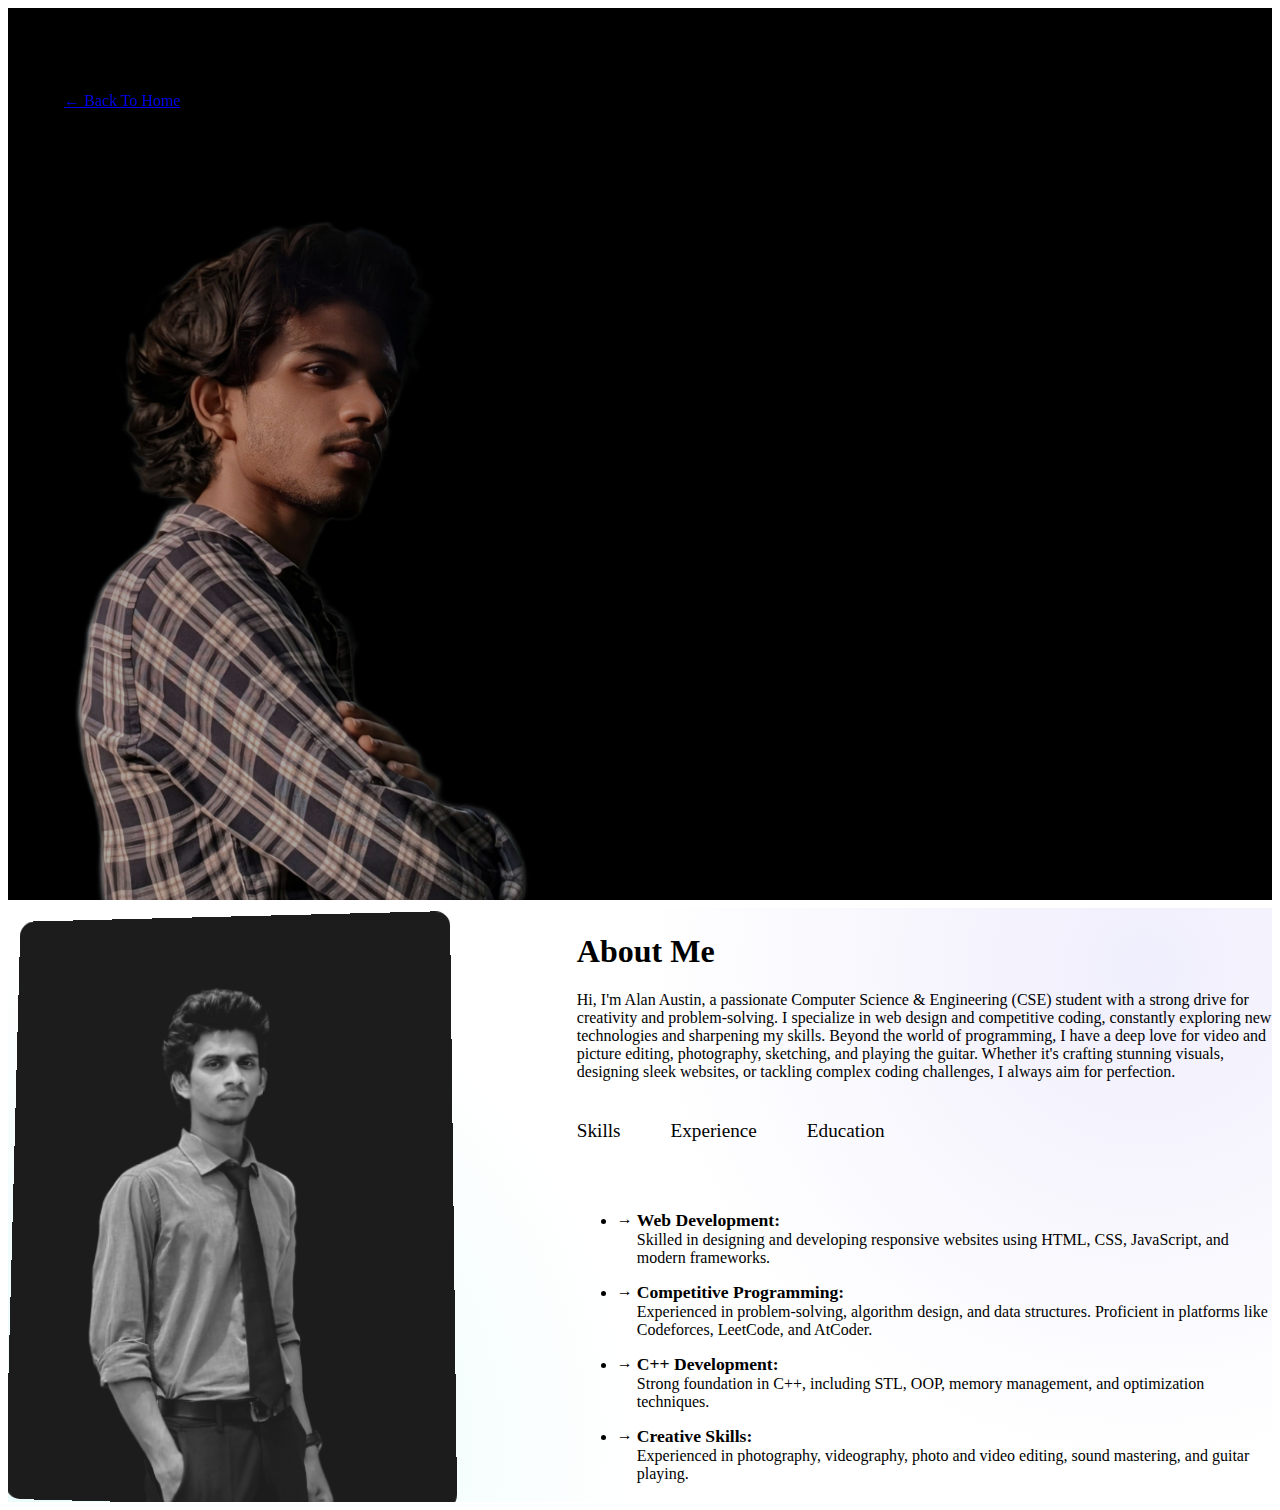
<file: about.html>
<!DOCTYPE html>
<html lang="en">
<head>
    <meta charset="UTF-8">
    <title>About Alan Austin</title>
    <meta name="viewport" content="width=device-width, initial-scale=1.0">
     <link rel="stylesheet" href="styles.css">
    
</head>
<body>
    <header id="header">
    <nav id="navbar">
        <div class="nav-container">
            <h1 class="logo">Alan Austin</h1>
            <a href="index.html" class="back-home">← Back To Home</a>
        </div>
    </nav>
</header>
<div id="about">
    <div class="container">
        <div class="row">
            <div class="about-col-1">
                <img src="1747648708937.png" alt="Alan Austin">
            </div>
            <div class="about-col-2">
                <h1 class="subtitle">About Me</h1>
                <p>
                    Hi, I'm Alan Austin, a passionate Computer Science & Engineering (CSE) student with a strong drive for creativity and problem-solving. I specialize in web design and competitive coding, constantly exploring new technologies and sharpening my skills. Beyond the world of programming, I have a deep love for video and picture editing, photography, sketching, and playing the guitar. Whether it's crafting stunning visuals, designing sleek websites, or tackling complex coding challenges, I always aim for perfection.
                </p>

                <div class="tab-titles">
                    <p class="tab-links active-link" onclick="opentab('skills')">Skills</p>
                    <p class="tab-links" onclick="opentab('experiance')">Experience</p>
                    <p class="tab-links" onclick="opentab('education')">Education</p>
                </div>

                <div class="tab-contents active-tab" id="skills">
                    <ul>
                        <li><span>Web Development:</span><br>Skilled in designing and developing responsive websites using HTML, CSS, JavaScript, and modern frameworks.</li>
                        <li><span>Competitive Programming:</span><br>Experienced in problem-solving, algorithm design, and data structures. Proficient in platforms like Codeforces, LeetCode, and AtCoder.</li>
                        <li><span>C++ Development:</span><br>Strong foundation in C++, including STL, OOP, memory management, and optimization techniques.</li>
                        <li><span>Creative Skills:</span><br>Experienced in photography, videography, photo and video editing, sound mastering, and guitar playing.</li>
                    </ul>
                </div>

                <div class="tab-contents" id="experiance">
                    <ul>
                        <li><span>Experience 1:</span><br>None</li>
                        <li><span>Experience 2:</span><br>None</li>
                        <li><span>Experience 3:</span><br>None</li>
                    </ul>
                </div>

                <div class="tab-contents" id="education">
                    <ul>
                        <li><span>Bachelor in CSE:</span><br>University of Global Village</li>
                        <li><span>Masters:</span><br></li>
                        <li><span></span><br></li>
                    </ul>
                </div>
            </div>
        </div>
    </div>
</div>

<script>
    const tabLinks = document.querySelectorAll('.tab-links');
    const tabContents = document.querySelectorAll('.tab-contents');

    function opentab(tabName) {
        tabLinks.forEach(link => link.classList.remove('active-link'));
        tabContents.forEach(tab => tab.classList.remove('active-tab'));
        event.currentTarget.classList.add('active-link');
        document.getElementById(tabName).classList.add('active-tab');
    }
</script>

</body>
</html>
</file>
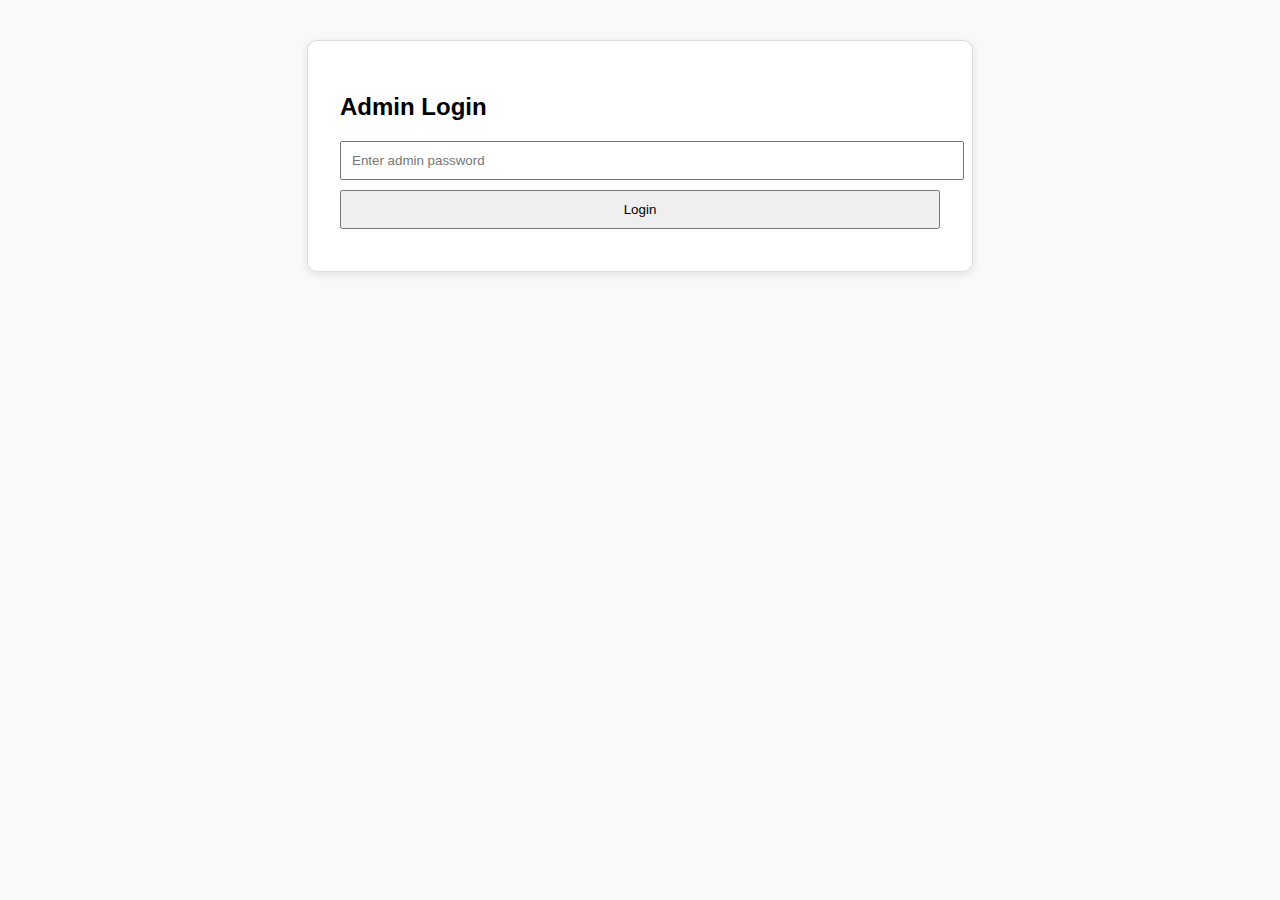
<file: admin.html>
<!DOCTYPE html>
<html lang="en">
<head>
    <meta charset="UTF-8">
    <meta name="viewport" content="width=device-width, initial-scale=1.0">
    <title>Admin - User Messages</title>
    <style>
        body {
            font-family: Arial, sans-serif;
            background-color: #f9f9f9;
            padding: 2rem;
        }
        #login-section, #message-section {
            max-width: 600px;
            margin: auto;
            padding: 2rem;
            border: 1px solid #ddd;
            border-radius: 10px;
            background: #fff;
            box-shadow: 0 2px 8px rgba(0,0,0,0.1);
        }
        input, button {
            display: block;
            width: 100%;
            margin: 10px 0;
            padding: 10px;
        }
        .message-card {
            border: 1px solid #ccc;
            padding: 1rem;
            border-radius: 8px;
            margin-bottom: 1rem;
            background: #f1f1f1;
        }
    </style>
</head>
<body>

    <!-- Login Section -->
    <div id="login-section">
        <h2>Admin Login</h2>
        <input type="password" id="admin-password" placeholder="Enter admin password">
        <button id="admin-login-btn">Login</button>
    </div>

    <!-- Messages Section -->
    <div id="message-section" style="display: none;">
        <h2>User Messages</h2>
        <div id="messages-container"></div>
        <button id="clear-btn">Clear All Messages</button>
    </div>

    <script src="admin.js"></script>
</body>
</html>
</file>
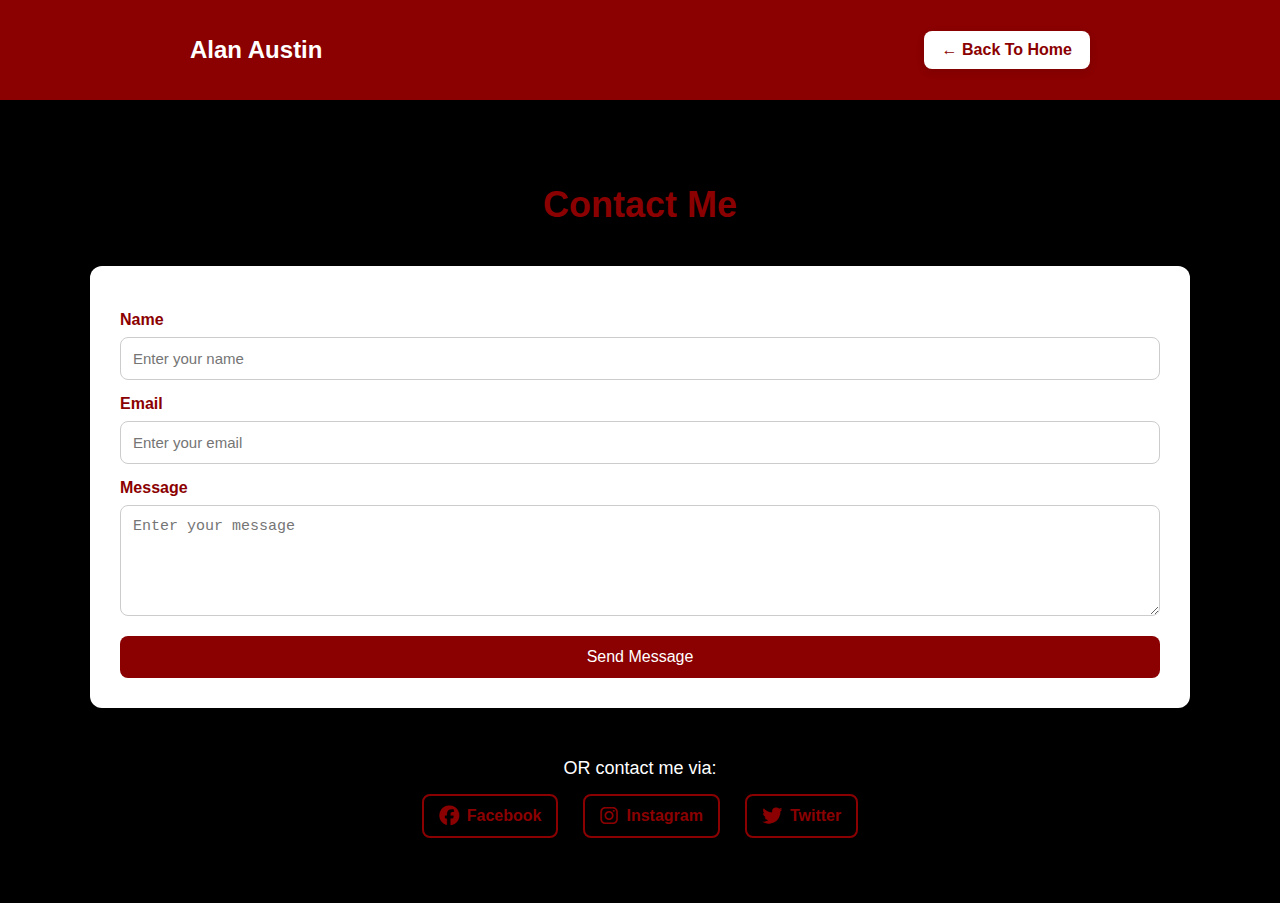
<file: contact.html>
<!DOCTYPE html>
<html lang="en">
<head>
    <meta charset="UTF-8">
    <title>Contact Me</title>
    <link rel="stylesheet" href="style.css">
    <link rel="stylesheet" href="https://cdnjs.cloudflare.com/ajax/libs/font-awesome/6.5.0/css/all.min.css">
   
</head>
<body>
     <header id="header">
    <nav id="navbar">
        <div class="nav-container">
            <h1 class="logo">Alan Austin</h1>
            <a href="index.html" class="back-home">← Back To Home</a>
        </div>
    </nav>
</header>



    <div class="container">
        <h1 class="subtitle">Contact Me</h1>
        <div class="contact-form">
            <form>
                <label for="name">Name</label>
                <input type="text" id="name" placeholder="Enter your name" required>

                <label for="email">Email</label>
                <input type="email" id="email" placeholder="Enter your email" required>

                <label for="message">Message</label>
                <textarea id="message" rows="5" placeholder="Enter your message" required></textarea>

                <button type="submit">Send Message</button>
            </form>
        </div>

        <div class="social-media">
            <p>OR contact me via:</p>
            <div class="social-icons">
                <a href="#" target="_blank">
                    <i class="fa-brands fa-facebook"></i> Facebook
                </a>
                <a href="#" target="_blank">
                    <i class="fa-brands fa-instagram"></i> Instagram
                </a>
                <a href="#" target="_blank">
                    <i class="fa-brands fa-twitter"></i> Twitter
                </a>
            </div>
        </div>
    </div>

</body>
</html>
</file>
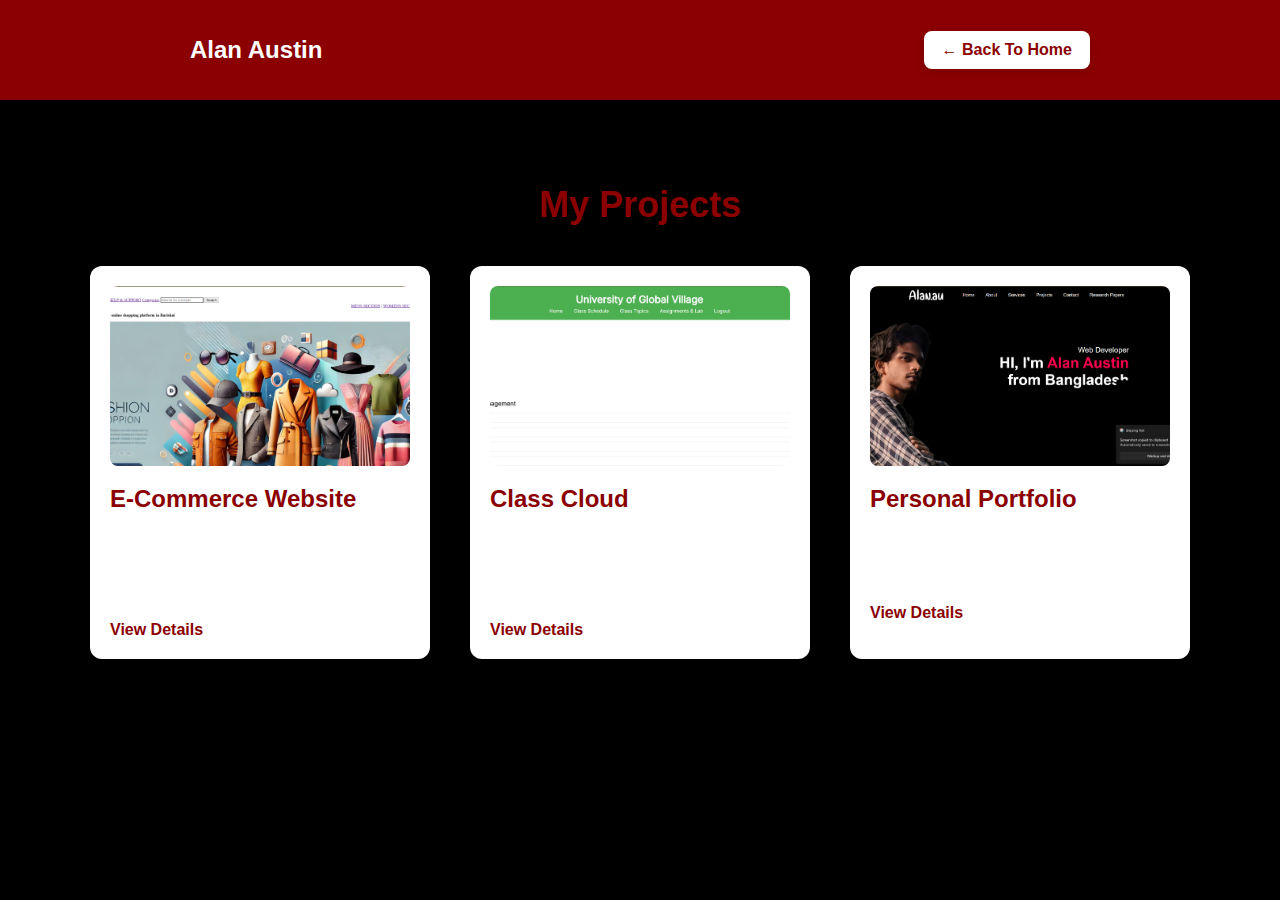
<file: projects.html>
<!DOCTYPE html>
<html lang="en">
<head>
    <meta charset="UTF-8">
    <title>My Projects</title>
    <link rel="stylesheet" href="style.css">

</head>
<body>
     <header id="header">
    <nav id="navbar">
        <div class="nav-container">
            <h1 class="logo">Alan Austin</h1>
            <a href="index.html" class="back-home">← Back To Home</a>
        </div>
    </nav>
</header>

    <div class="container">
        <h1 class="subtitle">My Projects</h1>
        <div class="projects-list">
            <div class="project">
                <img src="Screenshot 2025-02-07 201350.png" alt="E-Commerce Website">
                <h2>E-Commerce Website</h2>
                <p>A visually stunning online shopping platform featuring category pages, dynamic product listings, shopping cart, and user authentication.</p>
                <a href="ecommerce-details.html">View Details</a>
            </div>
            <div class="project">
                <img src="Screenshot 2025-02-11 195512.png" alt="Class Cloud">
                <h2>Class Cloud</h2>
                <p>A university website where students can log in to view class routines, topics, assignments, labs, and attendance updated dynamically.</p>
                <a href="classcloud-details.html">View Details</a>
            </div>
            <div class="project">
                <img src="Screenshot 2025-02-11 195710.png" alt="Personal Portfolio">
                <h2>Personal Portfolio</h2>
                <p>This website itself! Showcasing my skills, services, projects, and creative passions using responsive and animated web design.</p>
                <a href="portfolio-details.html">View Details</a>
            </div>
        </div>
    </div>

</body>
</html>
</file>
<file: styles.css>
/* Page Preloader */
.preloader {
  position: fixed;
  top: 0;
  left: 0;
  width: 100%;
  height: 100%;
  background: var(--dark-color);
  display: flex;
  justify-content: center;
  align-items: center;
  z-index: 9999;
  transition: opacity 0.5s ease, visibility 0.5s ease;
}

.preloader.loaded {
  opacity: 0;
  visibility: hidden;
}

.loader {
  width: 60px;
  height: 60px;
  border: 5px solid rgba(255, 255, 255, 0.1);
  border-top-color: var(--accent-color);
  border-radius: 50%;
  animation: spin 1s linear infinite;
}

@keyframes spin {
  to { transform: rotate(360deg); }
}

/* Scroll Reveal Animations */
.reveal {
  position: relative;
  opacity: 0;
  transform: translateY(50px);
  transition: all 0.8s ease;
}

.reveal.active {
  opacity: 1;
  transform: translateY(0);
}

/* Staggered animations for elements */
.stagger-in > * {
  opacity: 0;
  transform: translateY(20px);
  transition: all 0.4s ease;
}

.stagger-in.active > *:nth-child(1) { transition-delay: 0.1s; }
.stagger-in.active > *:nth-child(2) { transition-delay: 0.2s; }
.stagger-in.active > *:nth-child(3) { transition-delay: 0.3s; }
.stagger-in.active > *:nth-child(4) { transition-delay: 0.4s; }
.stagger-in.active > *:nth-child(5) { transition-delay: 0.5s; }

.stagger-in.active > * {
  opacity: 1;
  transform: translateY(0);
}

/* Cursor Effects */
.cursor {
  position: fixed;
  width: 20px;
  height: 20px;
  border-radius: 50%;
  background-color: var(--accent-color);
  pointer-events: none;
  transform: translate(-50%, -50%);
  mix-blend-mode: difference;
  z-index: 9999;
  transition: all 0.1s ease;
  opacity: 0.7;
}

.cursor-follower {
  position: fixed;
  width: 40px;
  height: 40px;
  border: 2px solid var(--accent-color);
  border-radius: 50%;
  pointer-events: none;
  transform: translate(-50%, -50%);
  z-index: 9998;
  transition: all 0.3s ease;
  opacity: 0.3;
}

/* Additional Hover Effects */
.hover-scale {
  transition: transform 0.3s ease;
}

.hover-scale:hover {
  transform: scale(1.05);
}

.hover-rotate {
  transition: transform 0.5s ease;
}

.hover-rotate:hover {
  transform: rotate(5deg);
}

/* Tilt Animation */
.tilt-element {
  transform-style: preserve-3d;
  perspective: 1000px;
  transition: transform 0.1s ease;
}

/* Theme Toggle */
.theme-toggle {
  position: fixed;
  top: 20px;
  right: 20px;
  width: 40px;
  height: 40px;
  background: rgba(0, 0, 0, 0.5);
  border-radius: 50%;
  display: flex;
  align-items: center;
  justify-content: center;
  color: white;
  cursor: pointer;
  z-index: 999;
  transition: all 0.3s ease;
  box-shadow: 0 2px 10px rgba(0, 0, 0, 0.2);
}

.theme-toggle:hover {
  transform: rotate(45deg);
}

/* Dark Mode Styles */
[data-theme="dark"] {
  --light-color: #121212;
  --text-color: #f1f1f1;
  --dark-color: #f1f1f1;
  --primary-color: #bb86fc;
  --secondary-color: #03dac6;
  --accent-color: #cf6679;
}

/* Responsive Media Queries for Animations */
@media (prefers-reduced-motion: reduce) {
  *,
  *::before,
  *::after {
    animation-duration: 0.01ms !important;
    animation-iteration-count: 1 !important;
    transition-duration: 0.01ms !important;
    scroll-behavior: auto !important;
  }
}

/* Print Styles */
@media print {
  nav, footer, .back-to-top, .theme-toggle, .preloader, .cursor, .cursor-follower {
    display: none !important;
  }
  
  body {
    background: white !important;
    color: black !important;
  }
  
  .container {
    width: 100% !important;
    max-width: none !important;
  }
  
  a {
    color: black !important;
    text-decoration: underline !important;
  }
}/* Responsive Design Styles */
/* Large Screens (Default styles above) */

/* Desktop - Medium */
@media only screen and (max-width: 1200px) {
  .container {
    width: 95%;
  }
  
  .header-text {
    margin-top: 20%;
  }
  
  .header-text h1 {
    font-size: 3rem;
  }
  
  .service {
    padding: 30px 25px;
  }
}

/* Tablet & Small Desktop */
@media only screen and (max-width: 992px) {
  html {
    font-size: 15px;
  }
  
  section, div[id] {
    padding: 60px 0;
  }
  
  .header-text {
    margin-top: 25%;
  }
  
  .header-text h1 {
    font-size: 2.5rem;
  }
  
  .header-text p {
    font-size: 1.3rem;
  }
  
  .row {
    flex-direction: column;
    gap: 40px;
  }
  
  .about-col-1, .about-col-2 {
    flex-basis: 100%;
  }
  
  .about-col-1 {
    max-width: 400px;
    margin: 0 auto;
  }
  
  .tab-links {
    margin-right: 30px;
    font-size: 1.1rem;
  }
  
  .services-list {
    grid-template-columns: repeat(auto-fill, minmax(250px, 1fr));
  }
  
  .project {
    flex-direction: column !important;
  }
  
  .project-img, .project-info {
    flex: 1 0 100%;
  }
  
  .contact-container {
    gap: 30px;
  }
}

/* Tablet Portrait */
@media only screen and (max-width: 768px) {
  html {
    font-size: 14px;
  }
  
  .menu-icon {
    display: block;
    z-index: 1001;
  }
  
  nav ul {
    position: fixed;
    top: 0;
    right: -100%;
    width: 70%;
    height: 100vh;
    background: rgba(45, 52, 54, 0.95);
    backdrop-filter: blur(10px);
    flex-direction: column;
    align-items: center;
    justify-content: center;
    gap: 40px;
    transition: right 0.5s ease;
    z-index: 1000;
  }
  
  nav ul.show {
    right: 0;
  }
  
  .header-text {
    margin-top: 30%;
    text-align: center;
    max-width: 100%;
  }
  
  .header-text h1 {
    font-size: 2.2rem;
  }
  
  .about-col-1::before {
    display: none;
  }
  
  .tab-titles {
    justify-content: center;
    gap: 30px;
  }
  
  .tab-links {
    margin-right: 0;
  }
  
  .subtitle {
    font-size: 2rem;
  }
  
  .service {
    padding: 30px 20px;
  }
  
  .contact-info, .contact-form {
    padding: 30px 20px;
  }
  
  .contact-details div {
    gap: 10px;
  }
  
  .footer-links {
    gap: 20px;
  }
  
  .back-to-top {
    width: 40px;
    height: 40px;
    bottom: 20px;
    right: 20px;
  }
}

/* Mobile Landscape */
@media only screen and (max-width: 576px) {
  html {
    font-size: 13px;
  }
  
  section, div[id] {
    padding: 50px 0;
  }
  
  nav.scrolled {
    padding: 15px;
  }
  
  .logo {
    font-size: 1.5rem;
  }
  
  nav ul {
    width: 80%;
  }
  
  .header-text {
    margin-top: 35%;
  }
  
  .header-text h1 {
    font-size: 1.8rem;
  }
  
  .header-text p {
    font-size: 1.1rem;
  }
  
  .cta-button {
    padding: 10px 25px;
  }
  
  .tab-titles {
    flex-direction: column;
    align-items: center;
    gap: 20px;
  }
  
  .services-list {
    gap: 30px;
  }
  
  .service i {
    font-size: 2rem;
  }
  
  .service h2 {
    font-size: 1.3rem;
  }
  
  .project-tags {
    margin-bottom: 10px;
  }
  
  .project-info {
    padding: 20px 15px;
  }
  
  .project-info h2 {
    font-size: 1.5rem;
  }
  
  .social-icons {
    justify-content: center;
  }
  
  .footer-links {
    flex-direction: column;
    gap: 15px;
  }
}

/* Mobile Portrait - Small */
@media only screen and (max-width: 400px) {
  .header-text h1 {
    font-size: 1.6rem;
  }
  
  .subtitle {
    font-size: 1.7rem;
  }
  
  .tab-contents ul li span {
    font-size: 1rem;
  }
  
  .contact-details i {
    width: 30px;
    height: 30px;
    font-size: 1rem;
  }
  
  .project-links {
    flex-direction: column;
  }
  
  .project-link {
    width: 100%;
    justify-content: center;
  }
  
  .footer-social {
    gap: 15px;
  }
  
  .footer-logo {
    font-size: 1.8rem;
  }
}/* 3D Animation Effects */
/* Parallax scrolling effect */
.parallax-bg {
  background-attachment: fixed;
  background-position: center;
  background-repeat: no-repeat;
  background-size: cover;
}

/* 3D Depth Card Effect */
.depth-effect {
  transform-style: preserve-3d;
  perspective: 1000px;
}

.depth-element {
  transform: translateZ(50px);
  transition: transform 0.3s ease;
}

/* 3D Text Effects */
.text-3d {
  text-shadow: 0px 1px 0px #ccc,
               0px 2px 0px #c9c9c9,
               0px 3px 0px #bbb,
               0px 4px 0px #b9b9b9,
               0px 5px 0px #aaa,
               0px 6px 1px rgba(0,0,0,.1),
               0px 0px 5px rgba(0,0,0,.1),
               0px 1px 3px rgba(0,0,0,.3),
               0px 3px 5px rgba(0,0,0,.2),
               0px 5px 10px rgba(0,0,0,.25);
}

/* Custom Animations */
@keyframes floatUpDown {
  0%, 100% { transform: translateY(0); }
  50% { transform: translateY(-20px); }
}

@keyframes rotateIn {
  from { transform: rotate(0deg) scale(0); opacity: 0; }
  to { transform: rotate(360deg) scale(1); opacity: 1; }
}

@keyframes popIn {
  0% { transform: scale(0); opacity: 0; }
  80% { transform: scale(1.1); opacity: 1; }
  100% { transform: scale(1); opacity: 1; }
}

/* Animation Delays for Staggered Effects */
.delay-1 { animation-delay: 0.2s; }
.delay-2 { animation-delay: 0.4s; }
.delay-3 { animation-delay: 0.6s; }
.delay-4 { animation-delay: 0.8s; }
.delay-5 { animation-delay: 1s; }

/* Custom 3D Button Effect */
.btn-3d {
  position: relative;
  display: inline-block;
  padding: 12px 30px;
  background: var(--primary-color);
  color: white;
  border-radius: 5px;
  transform-style: preserve-3d;
  transition: transform 0.3s ease, box-shadow 0.3s ease;
  box-shadow: 0 6px 0 darken(#6c5ce7, 10%);
}

.btn-3d:hover {
  transform: translateY(-3px);
  box-shadow: 0 9px 0 darken(#6c5ce7, 10%);
}

.btn-3d:active {
  transform: translateY(3px);
  box-shadow: 0 3px 0 darken(#6c5ce7, 10%);
}

/* Neon Glow Effect for highlighted elements */
.neon-glow {
  box-shadow: 0 0 5px var(--accent-color),
              0 0 25px var(--accent-color),
              0 0 50px var(--accent-color),
              0 0 100px var(--accent-color);
}

/* Glass Morphism Effect */
.glass-morphism {
  background: rgba(255, 255, 255, 0.15);
  backdrop-filter: blur(10px);
  -webkit-backdrop-filter: blur(10px);
  border: 1px solid rgba(255, 255, 255, 0.2);
  border-radius: 10px;
}/* Footer */
footer {
  background-color: var(--dark-color);
  color: var(--light-text);
  padding: 70px 0 20px;
  position: relative;
  overflow: hidden;
}

footer::before {
  content: '';
  position: absolute;
  top: 0;
  left: 0;
  width: 100%;
  height: 5px;
  background: var(--gradient-1);
}

.footer-content {
  display: flex;
  flex-direction: column;
  align-items: center;
  text-align: center;
}

.footer-logo {
  font-size: 2rem;
  font-weight: 700;
  margin-bottom: 30px;
  position: relative;
  display: inline-block;
}

.footer-logo span {
  color: var(--accent-color);
}

.footer-links {
  display: flex;
  gap: 30px;
  flex-wrap: wrap;
  justify-content: center;
  margin-bottom: 30px;
}

.footer-links a {
  color: var(--light-text);
  opacity: 0.8;
  transition: all 0.3s ease;
}

.footer-links a:hover {
  color: var(--accent-color);
  opacity: 1;
  transform: translateY(-3px);
}

.footer-social {
  display: flex;
  gap: 20px;
  margin-bottom: 30px;
}

.footer-social a {
  width: 40px;
  height: 40px;
  background: rgba(255, 255, 255, 0.1);
  border-radius: 50%;
  display: flex;
  align-items: center;
  justify-content: center;
  color: var(--light-text);
  transition: all 0.3s ease;
  position: relative;
  overflow: hidden;
  z-index: 1;
}

.footer-social a::before {
  content: '';
  position: absolute;
  top: 0;
  left: 0;
  width: 100%;
  height: 100%;
  background: var(--gradient-1);
  z-index: -1;
  transform: scale(0);
  transition: transform 0.4s ease;
  border-radius: 50%;
}

.footer-social a:hover {
  color: white;
  transform: translateY(-5px) rotate(360deg);
}

.footer-social a:hover::before {
  transform: scale(1);
}

.copyright {
  opacity: 0.7;
  font-size: 0.9rem;
  margin-top: 20px;
}

/* Back to Top Button */
.back-to-top {
  position: fixed;
  bottom: 30px;
  right: 30px;
  width: 50px;
  height: 50px;
  background: var(--gradient-1);
  color: white;
  border-radius: 50%;
  display: flex;
  align-items: center;
  justify-content: center;
  opacity: 0;
  visibility: hidden;
  transform: translateY(20px);
  transition: all 0.4s ease;
  z-index: 99;
  box-shadow: 0 5px 15px rgba(108, 92, 231, 0.5);
}

.back-to-top.show {
  opacity: 1;
  visibility: visible;
  transform: translateY(0);
}

.back-to-top:hover {
  transform: translateY(-5px);
  box-shadow: 0 10px 20px rgba(108, 92, 231, 0.6);
}

/* 3D floating animation */
.back-to-top i {
  animation: bounce 2s infinite;
}

@keyframes bounce {
  0%, 20%, 50%, 80%, 100% {transform: translateY(0);}
  40% {transform: translateY(-10px);}
  60% {transform: translateY(-5px);}
}/* Contact Section */
#contact {
  background-color: var(--light-color);
  position: relative;
  overflow: hidden;
}

#contact::before {
  content: '';
  position: absolute;
  width: 100%;
  height: 100%;
  top: 0;
  left: 0;
  background: 
    radial-gradient(circle at 80% 20%, rgba(108, 92, 231, 0.1), transparent 30%),
    radial-gradient(circle at 20% 80%, rgba(0, 206, 201, 0.1), transparent 30%);
  z-index: 0;
}

.contact-container {
  display: flex;
  flex-wrap: wrap;
  gap: 50px;
  position: relative;
  z-index: 1;
}

.contact-info {
  flex: 1;
  min-width: 300px;
  background: #fff;
  padding: 40px;
  border-radius: 15px;
  box-shadow: var(--card-shadow);
  transition: transform 0.4s ease;
  position: relative;
  overflow: hidden;
  display: flex;
  flex-direction: column;
  justify-content: space-between;
}

.contact-info::before {
  content: '';
  position: absolute;
  top: 0;
  left: 0;
  width: 100%;
  height: 5px;
  background: var(--gradient-1);
}

.contact-info:hover {
  transform: translateY(-10px);
}

.contact-info h3 {
  font-size: 1.8rem;
  margin-bottom: 20px;
  color: var(--primary-color);
}

.contact-info p {
  margin-bottom: 30px;
}

.contact-details {
  display: flex;
  flex-direction: column;
  gap: 20px;
  margin-bottom: 40px;
}

.contact-details div {
  display: flex;
  align-items: center;
  gap: 15px;
}

.contact-details i {
  font-size: 1.2rem;
  color: var(--primary-color);
  width: 40px;
  height: 40px;
  background: rgba(108, 92, 231, 0.1);
  border-radius: 50%;
  display: flex;
  align-items: center;
  justify-content: center;
  transition: background 0.3s ease, transform 0.3s ease;
}

.contact-details div:hover i {
  background: var(--primary-color);
  color: white;
  transform: scale(1.1) rotate(15deg);
}

.social-media h3 {
  font-size: 1.3rem;
  margin-bottom: 15px;
}

.social-icons {
  display: flex;
  gap: 15px;
  flex-wrap: wrap;
}

.social-icons a {
  width: 40px;
  height: 40px;
  background: #f1f1f1;
  border-radius: 50%;
  display: flex;
  align-items: center;
  justify-content: center;
  color: var(--dark-color);
  transition: all 0.3s ease;
  position: relative;
  overflow: hidden;
  z-index: 1;
}

.social-icons a::before {
  content: '';
  position: absolute;
  top: 0;
  left: 0;
  width: 100%;
  height: 100%;
  background: var(--gradient-1);
  z-index: -1;
  transform: scale(0);
  transition: transform 0.5s ease;
  border-radius: 50%;
}

.social-icons a:hover {
  color: white;
  transform: translateY(-5px);
}

.social-icons a:hover::before {
  transform: scale(1);
}

.contact-form {
  flex: 1;
  min-width: 300px;
  background: #fff;
  padding: 40px;
  border-radius: 15px;
  box-shadow: var(--card-shadow);
  transition: transform 0.4s ease;
  position: relative;
  overflow: hidden;
}

.contact-form::before {
  content: '';
  position: absolute;
  top: 0;
  right: 0;
  width: 100%;
  height: 5px;
  background: var(--gradient-2);
}

.contact-form:hover {
  transform: translateY(-10px);
}

form {
  display: flex;
  flex-direction: column;
  gap: 15px;
}

form label {
  font-weight: 500;
  margin-bottom: 5px;
  display: block;
}

form input,
form textarea {
  width: 100%;
  padding: 12px 15px;
  border: 1px solid #ddd;
  border-radius: 5px;
  background: #f9f9f9;
  font-size: 1rem;
  transition: border-color 0.3s ease, box-shadow 0.3s ease;
}

form input:focus,
form textarea:focus {
  border-color: var(--primary-color);
  box-shadow: 0 0 0 3px rgba(108, 92, 231, 0.1);
  outline: none;
}

form button {
  background: var(--gradient-1);
  color: white;
  border: none;
  padding: 12px;
  border-radius: 5px;
  font-size: 1rem;
  font-weight: 600;
  cursor: pointer;
  transition: all 0.3s ease;
  position: relative;
  overflow: hidden;
  margin-top: 10px;
}

/* Contact Section (continued) */
form button::before {
  content: '';
  position: absolute;
  top: 0;
  left: -100%;
  width: 100%;
  height: 100%;
  background: linear-gradient(90deg, transparent, rgba(255, 255, 255, 0.3), transparent);
  transition: left 0.7s ease;
}

form button:hover {
  transform: translateY(-3px);
  box-shadow: 0 5px 15px rgba(108, 92, 231, 0.3);
}

form button:hover::before {
  left: 100%;
}

/* Form Input Animation */
.contact-form input, .contact-form textarea {
  position: relative;
  z-index: 1;
}

.contact-form input:focus + label, 
.contact-form textarea:focus + label {
  transform: translateY(-25px);
  font-size: 0.85rem;
  color: var(--primary-color);
}

/* 3D floating elements animation */
@keyframes float {
  0%, 100% { transform: translateY(0); }
  50% { transform: translateY(-10px); }
}

/* Form submit animation */
.contact-form button:active {
  transform: scale(0.95);
}/* Projects Section */
#projects {
  background-color: #fff;
  position: relative;
  overflow: hidden;
}

#projects::before {
  content: '';
  position: absolute;
  width: 100%;
  height: 100%;
  top: 0;
  left: 0;
  background: 
    radial-gradient(circle at 10% 20%, rgba(108, 92, 231, 0.1), transparent 30%),
    radial-gradient(circle at 90% 80%, rgba(0, 206, 201, 0.1), transparent 30%);
  z-index: 0;
}

.projects-list {
  display: flex;
  flex-direction: column;
  gap: 50px;
  position: relative;
  z-index: 1;
}

.project {
  display: flex;
  flex-wrap: wrap;
  gap: 30px;
  background-color: #fff;
  border-radius: 15px;
  overflow: hidden;
  box-shadow: var(--card-shadow);
  transition: transform 0.4s ease, box-shadow 0.4s ease;
  position: relative;
}

.project:hover {
  transform: translateY(-10px);
  box-shadow: var(--hover-shadow);
}

.project-img {
  flex: 1;
  min-width: 300px;
  position: relative;
  overflow: hidden;
  perspective: 1000px;
}

.project-img img {
  width: 100%;
  height: 100%;
  object-fit: cover;
  transition: transform 0.5s ease;
  transform-origin: center;
}

.project:hover .project-img img {
  transform: scale(1.05);
}

.project-info {
  flex: 1;
  min-width: 300px;
  padding: 30px;
  display: flex;
  flex-direction: column;
}

.project-tags {
  display: flex;
  flex-wrap: wrap;
  gap: 10px;
  margin-bottom: 15px;
}

.project-tag {
  background: var(--gradient-1);
  color: white;
  padding: 5px 12px;
  border-radius: 20px;
  font-size: 0.85rem;
  font-weight: 500;
  box-shadow: 0 3px 6px rgba(108, 92, 231, 0.2);
}

.project-info h2 {
  font-size: 1.8rem;
  margin-bottom: 15px;
  color: var(--primary-color);
}

.project-info p {
  margin-bottom: 25px;
  flex-grow: 1;
}

.project-links {
  display: flex;
  gap: 15px;
  flex-wrap: wrap;
}

.project-link {
  display: inline-flex;
  align-items: center;
  gap: 8px;
  background: #f1f1f1;
  color: var(--dark-color);
  padding: 8px 15px;
  border-radius: 5px;
  font-weight: 500;
  transition: all 0.3s ease;
}

.project-link:hover {
  background: var(--primary-color);
  color: white;
  transform: translateY(-3px);
  box-shadow: 0 5px 15px rgba(108, 92, 231, 0.3);
}

/* 3D flip effect on alternate projects */
.project:nth-child(even) {
  flex-direction: row-reverse;
}

/* Interactive 3D Card Effect */
.project {
  transform-style: preserve-3d;
  perspective: 1500px;
}

.project-info, .project-img {
  transform-style: preserve-3d;
  transition: transform 0.6s ease;
}

.project:hover .project-info {
  transform: translateZ(20px);
}

.project:hover .project-img {
  transform: translateZ(30px);
}/* Services Section */
#services {
  background-color: var(--light-color);
  position: relative;
  overflow: hidden;
}

#services::before {
  content: '';
  position: absolute;
  top: 0;
  left: 0;
  width: 100%;
  height: 100%;
  background: 
    radial-gradient(circle at 20% 30%, rgba(0, 206, 201, 0.1), transparent 30%),
    radial-gradient(circle at 80% 70%, rgba(108, 92, 231, 0.1), transparent 30%);
  z-index: 0;
}

.services-list {
  display: grid;
  grid-template-columns: repeat(auto-fill, minmax(300px, 1fr));
  gap: 40px;
  margin-top: 50px;
  position: relative;
  z-index: 1;
}

.service {
  background: #fff;
  padding: 40px 30px;
  border-radius: 15px;
  box-shadow: var(--card-shadow);
  transition: transform 0.5s ease, box-shadow 0.5s ease;
  position: relative;
  overflow: hidden;
  z-index: 1;
  display: flex;
  flex-direction: column;
  align-items: flex-start;
}

.service::before {
  content: '';
  position: absolute;
  width: 100%;
  height: 5px;
  background: var(--gradient-1);
  bottom: 0;
  left: 0;
  transition: height 0.5s ease;
  z-index: -1;
}

.service:hover {
  transform: translateY(-10px);
  box-shadow: var(--hover-shadow);
}

.service:hover::before {
  height: 10px;
}

.service i {
  font-size: 2.5rem;
  margin-bottom: 20px;
  color: var(--primary-color);
  background: linear-gradient(135deg, var(--primary-color), var(--secondary-color));
  background-clip: content-box;
  -webkit-background-clip: text;
  -webkit-text-fill-color: transparent;
  display: inline-block;
  transform-style: preserve-3d;
  transition: transform 0.5s ease;
}

.service:hover i {
  transform: rotateY(360deg);
}

.service h2 {
  font-size: 1.5rem;
  margin-bottom: 15px;
  position: relative;
}

.service p {
  margin-bottom: 20px;
  flex-grow: 1;
}

.service a {
  display: inline-flex;
  align-items: center;
  color: var(--primary-color);
  font-weight: 500;
  position: relative;
}

.service a .arrow {
  position: relative;
  display: inline-block;
  width: 20px;
  height: 2px;
  background-color: var(--primary-color);
  margin-left: 10px;
  transition: width 0.3s ease;
}

.service a .arrow::before,
.service a .arrow::after {
  content: '';
  position: absolute;
  right: 0;
  height: 2px;
  width: 8px;
  background-color: var(--primary-color);
  transition: transform 0.3s ease;
}

.service a .arrow::before {
  transform-origin: right center;
  transform: rotate(45deg) translateY(-3px);
}

.service a .arrow::after {
  transform-origin: right center;
  transform: rotate(-45deg) translateY(3px);
}

.service a:hover .arrow {
  width: 30px;
}

/* 3D rotating cube effect on hover */
.service::after {
  content: '';
  position: absolute;
  top: -100px;
  right: -100px;
  width: 200px;
  height: 200px;
  background: rgba(255, 255, 255, 0.1);
  transform: rotate(45deg);
  transition: all 0.5s ease;
  opacity: 0;
}

.service:hover::after {
  opacity: 1;
  animation: rotateCube 10s linear infinite;
}

@keyframes rotateCube {
  0% { transform: rotate(45deg); }
  100% { transform: rotate(405deg); }
}/* About Section */
#about {
  background-color: #fff;
  position: relative;
  overflow: hidden;
}

#about::before {
  content: '';
  position: absolute;
  width: 100%;
  height: 100%;
  top: 0;
  left: 0;
  background: radial-gradient(circle at 90% 10%, rgba(108, 92, 231, 0.1), transparent 40%),
              radial-gradient(circle at 10% 90%, rgba(0, 206, 201, 0.1), transparent 40%);
  z-index: 0;
}

.row {
  display: flex;
  flex-wrap: wrap;
  justify-content: space-between;
  align-items: center;
  gap: 50px;
  position: relative;
  z-index: 1;
}

.about-col-1 {
  flex-basis: 35%;
  position: relative;
  perspective: 1000px;
}

.about-col-1 img {
  width: 100%;
  border-radius: 15px;
  box-shadow: var(--card-shadow);
  transform-style: preserve-3d;
  transition: transform 0.5s ease;
  transform: rotateY(-5deg) rotateX(5deg);
}

.about-col-1:hover img {
  transform: rotateY(0deg) rotateX(0deg);
}

.about-col-1::before {
  content: '';
  position: absolute;
  width: 100%;
  height: 100%;
  top: 20px;
  left: 20px;
  background: var(--gradient-1);
  border-radius: 15px;
  z-index: -1;
  opacity: 0.5;
  transition: transform 0.5s ease;
}

.about-col-1:hover::before {
  transform: translateY(-10px) translateX(-10px);
}

.about-col-2 {
  flex-basis: 55%;
}

.about-col-2 .subtitle {
  text-align: left;
}

.about-col-2 .subtitle::after {
  left: 0;
  transform: translateX(0);
}

.about-text {
  margin-bottom: 30px;
  font-size: 1.05rem;
}

.tab-titles {
  display: flex;
  margin: 20px 0 40px;
  flex-wrap: wrap;
}

.tab-links {
  margin-right: 50px;
  font-size: 1.2rem;
  font-weight: 500;
  cursor: pointer;
  position: relative;
  padding-bottom: 8px;
  transition: color 0.3s ease;
}

.tab-links::after {
  content: '';
  position: absolute;
  width: 0;
  height: 3px;
  background: var(--gradient-1);
  bottom: 0;
  left: 0;
  transition: width 0.3s ease;
}

.tab-links.active-link {
  color: var(--primary-color);
}

.tab-links.active-link::after {
  width: 100%;
}

.tab-contents {
  display: none;
  animation: fadeIn 0.5s ease forwards;
}

.tab-contents.active-tab {
  display: block;
}

@keyframes fadeIn {
  from { opacity: 0; transform: translateY(10px); }
  to { opacity: 1; transform: translateY(0); }
}

.tab-contents ul li {
  margin: 15px 0;
  position: relative;
  padding-left: 20px;
}

.tab-contents ul li::before {
  content: '→';
  position: absolute;
  left: 0;
  color: var(--primary-color);
  font-weight: 600;
}

.tab-contents ul li span {
  color: var(--primary-color);
  font-weight: 600;
  font-size: 1.1rem;
}/* ===== Header & Navigation ===== */
/* ===== Header & Navigation ===== */
#header {
  min-height: 100vh;
  width: 100%;
  background-image: linear-gradient(rgba(0, 0, 0, 0.3), rgba(0, 0, 0, 0.3)), url('1739258390807.png');
  background-size: cover;
  background-position: left center; /* Position background image to the left */
  background-attachment: fixed;
  position: relative;
  color: var(--light-text);
  display: flex;
  align-items: center;
  justify-content: flex-end; /* Align content to the right */
}

.header-container {
  width: 100%;
  max-width: 1200px;
  margin: 0 auto;
  display: flex;
  justify-content: flex-end; /* Align to right */
  padding: 0 5%;
}

nav {
  display: flex;
  align-items: center;
  justify-content: space-between;
  flex-wrap: wrap;
  padding: 20px 0;
  position: fixed;
  top: 0;
  left: 0;
  right: 0;
  width: 90%;
  max-width: 1200px;
  margin: 0 auto;
  z-index: 1000;
  transition: var(--transition);
}

nav.scrolled {
  background-color: rgba(0, 0, 0, 0.85);
  backdrop-filter: blur(10px);
  -webkit-backdrop-filter: blur(10px);
  box-shadow: 0 5px 15px rgba(0, 0, 0, 0.1);
  padding: 15px 30px;
  width: 100%;
  max-width: 100%;
  border-radius: 0 0 20px 20px;
}

.logo {
  font-size: 1.8rem;
  font-weight: 700;
  letter-spacing: 1px;
  display: flex;
  align-items: center;
  transform-style: preserve-3d;
  perspective: 500px;
}

.logo span {
  color: var(--accent-color);
  margin-left: 5px;
  display: inline-block;
  animation: logoFloat 3s ease-in-out infinite;
}

@keyframes logoFloat {
  0%, 100% { transform: translateY(0) rotateY(0); }
  50% { transform: translateY(-5px) rotateY(10deg); }
}

nav ul {
  display: flex;
  gap: 25px;
}

nav ul li a {
  font-weight: 500;
  position: relative;
  padding: 5px 0;
}

nav ul li a::after {
  content: '';
  position: absolute;
  bottom: -5px;
  left: 0;
  width: 0;
  height: 2px;
  background: var(--accent-color);
  transition: width 0.3s ease;
}

nav ul li a:hover::after, nav ul li a.active::after {
  width: 100%;
}

.menu-icon {
  display: none;
  cursor: pointer;
  font-size: 1.5rem;
}

.header-text {
  max-width: 45%; /* Text area width */
  animation: fadeUp 1s ease-out forwards;
  text-align: right; /* Align text to the right */
  position: relative;
  z-index: 2;
  padding-right: 5%; /* Add some padding on the right */
  margin-left: auto; /* Push to the right */
}

.header-text p {
  font-size: 1.5rem;
  margin-bottom: 20px;
}

.header-text h1 {
  font-size: 3.5rem;
  margin-bottom: 30px;
  line-height: 1.2;
}

.header-text span {
  color: var(--accent-color);
  position: relative;
  display: inline-block;
  animation: highlight 5s ease-in-out infinite;
}

@keyframes fadeUp {
  from {
    opacity: 0;
    transform: translateY(30px);
  }
  to {
    opacity: 1;
    transform: translateY(0);
  }
}

@keyframes highlight {
  0%, 100% { text-shadow: 0 0 5px rgba(0, 206, 201, 0.5); }
  50% { text-shadow: 0 0 20px rgba(0, 206, 201, 0.8); }
}

/* Responsive styles */
@media (max-width: 1024px) {
  .header-text {
    max-width: 50%;
  }
}

@media (max-width: 768px) {
  #header {
    background-position: center;
    justify-content: center;
  }
  
  .header-container {
    justify-content: center;
  }
  
  .header-text {
    max-width: 90%;
    text-align: center;
    padding-right: 0;
  }
  
  nav ul {
    display: none;
  }
  
  .menu-icon {
    display: block;
  }
  
 /* Hide menu icon on desktop */
.menu-icon {
    display: none;
    font-size: 1.5rem;
    color: white;
    cursor: pointer;
    z-index: 1001;
}

/* Mobile responsive styles */
@media (max-width: 768px) {
    .menu-icon {
        display: block;
    }

    #nav-menu {
        position: absolute;
        top: 100%;
        left: 0;
        width: 100%;
        background: rgba(0, 0, 0, 0.95);
        backdrop-filter: blur(10px);
        flex-direction: column;
        text-align: center;
        padding: 20px 0;
        border-radius: 0 0 20px 20px;
        box-shadow: 0 10px 30px rgba(0, 0, 0, 0.3);
        
        /* Hidden by default */
        transform: translateY(-100%);
        opacity: 0;
        visibility: hidden;
        transition: all 0.3s ease;
        z-index: 1000;
    }

    /* Show menu when .show class is added */
    #nav-menu.show {
        transform: translateY(0);
        opacity: 1;
        visibility: visible;
    }

    #nav-menu li {
        margin: 0;
        border-bottom: 1px solid rgba(255, 255, 255, 0.1);
    }

    #nav-menu li:last-child {
        border-bottom: none;
    }

    #nav-menu li a {
        display: block;
        padding: 15px 20px;
        font-size: 1.1rem;
        transition: all 0.3s ease;
    }

    #nav-menu li a:hover {
        background: rgba(255, 255, 255, 0.1);
        color: #ff6b6b;
    }

    /* Make sure nav container has relative positioning */
    nav {
        position: relative;
    }

    /* Adjust header text for mobile */
    .header-text h1 {
        font-size: 2rem;
    }

    .header-text p {
        font-size: 1rem;
    }
}
.cta-button {
  display: inline-block;
  padding: 12px 30px;
  background: var(--gradient-1);
  color: white;
  border-radius: 30px;
  font-weight: 600;
  letter-spacing: 1px;
  transform-style: preserve-3d;
  perspective: 1000px;
  box-shadow: 0 10px 20px rgba(108, 92, 231, 0.3);
  transition: transform 0.3s ease, box-shadow 0.3s ease;
  position: relative;
  overflow: hidden;
}

.cta-button::before {
  content: '';
  position: absolute;
  top: 0;
  left: 0;
  width: 100%;
  height: 100%;
  background: linear-gradient(90deg, transparent, rgba(255, 255, 255, 0.2), transparent);
  transform: translateX(-100%);
}

.cta-button:hover {
  transform: translateY(-5px) scale(1.05);
  box-shadow: 0 15px 30px rgba(108, 92, 231, 0.4);
}

.cta-button:hover::before {
  animation: shine 1.5s ease-out infinite;
}

@keyframes shine {
  to {
    transform: translateX(100%);
  }
}/* General Resets and Base Styles */
* {
  margin: 0;
  padding: 0;
  box-sizing: border-box;
  font-family: 'Poppins', sans-serif;
}

html {
  scroll-behavior: smooth;
  font-size: 16px;
}

body {
  background-color: var(--light-color);
  color: var(--text-color);
  line-height: 1.6;
  overflow-x: hidden;
}

.container {
  width: 90%;
  max-width: 1200px;
  margin: 0 auto;
  padding: 0 15px;
}

section, 
div[id] {
  padding: 80px 0;
}

img {
  max-width: 100%;
  height: auto;
  display: block;
}

a {
  text-decoration: none;
  color: inherit;
  transition: var(--transition);
}

ul {
  list-style: none;
}

h1, h2, h3, h4, h5, h6 {
  font-weight: 600;
  line-height: 1.3;
}

.subtitle {
  font-size: 2.5rem;
  font-weight: 700;
  margin-bottom: 20px;
  text-align: center;
  position: relative;
  padding-bottom: 15px;
}

.subtitle::after {
  content: '';
  position: absolute;
  bottom: 0;
  left: 50%;
  transform: translateX(-50%);
  width: 60px;
  height: 4px;
  background: var(--gradient-1);
  border-radius: 2px;
}

.section-desc {
  text-align: center;
  max-width: 700px;
  margin: 0 auto 40px;
  opacity: 0.85;
}/* Modern Portfolio CSS with 3D Animations
   For Alan Austin's Portfolio Website
   Created: May 2025
*/

/* ===== Base Styles & Variables ===== */
:root {
  --primary-color: #6c5ce7;
  --secondary-color: #a29bfe;
  --accent-color: #00cec9;
  --dark-color: #2d3436;
  --light-color: #f7f7f7;
  --text-color: #333;
  --light-text: #f1f1f1;
  --shadow-color: rgba(0, 0, 0, 0.15);
  --gradient-1: linear-gradient(135deg, #6c5ce7 0%, #a29bfe 100%);
  --gradient-2: linear-gradient(135deg, #00cec9 0%, #55efc4 100%);
  --transition: all 0.3s cubic-bezier(0.25, 0.8, 0.25, 1);
  --border-radius: 8px;
  --card-shadow: 0 14px 28px rgba(0, 0, 0, 0.15), 0 10px 10px rgba(0, 0, 0, 0.12);
  --hover-shadow: 0 19px 38px rgba(0, 0, 0, 0.2), 0 15px 12px rgba(0, 0, 0, 0.15);
  
  /* Responsive Breakpoints */
  --mobile-sm: 320px;
  --mobile: 576px;
  --tablet: 768px;
  --desktop: 992px;
  --desktop-lg: 1200px;
}
</file>
<file: style.css>
/* ======= GLOBAL ======= */
body {
    font-family: 'Segoe UI', sans-serif;
    margin: 0;
    padding: 0;
    background-color: #000000;
    color: #ffffff;
}
.container {
    max-width: 1100px;
    margin: auto;
    padding: 60px 20px;
}
.subtitle {
    text-align: center;
    font-size: 36px;
    margin-bottom: 40px;
    color: #8b0000;
}

/* ======= HEADER / NAVBAR ======= */
#header {
    background-color: #8b0000;
    padding: 20px 0;
    box-shadow: 0 2px 8px rgba(0, 0, 0, 0.1);
    position: sticky;
    top: 0;
    width: 100%;
    z-index: 1000;
}
#navbar .nav-container {
    max-width: 900px;
    margin: auto;
    padding: 0 20px;
    display: flex;
    justify-content: space-between;
    align-items: center;
}
#navbar .logo {
    color: white;
    font-size: 24px;
    font-weight: bold;
}
#navbar .back-home {
    text-decoration: none;
    background: #fff;
    color: #8b0000;
    padding: 10px 18px;
    border-radius: 8px;
    font-weight: bold;
    transition: all 0.3s ease;
    box-shadow: 0 3px 8px rgba(0, 0, 0, 0.1);
}
#navbar .back-home:hover {
    background: #f3e8e8;
    color: #a40000;
}
@media (max-width: 600px) {
    #navbar .nav-container {
        flex-direction: column;
        gap: 10px;
    }
}

/* ======= ABOUT PAGE ======= */
.row {
    display: flex;
    flex-wrap: wrap;
    gap: 30px;
}
.about-col-1 img {
    width: 100%;
    max-width: 400px;
    border-radius: 15px;
}
.about-col-2 {
    flex: 1;
}
.tab-titles {
    display: flex;
    gap: 20px;
    margin: 20px 0 15px;
}
.tab-links {
    cursor: pointer;
    font-weight: bold;
    position: relative;
}
.tab-links.active-link::after {
    content: '';
    width: 50%;
    height: 2px;
    background: darkred;
    position: absolute;
    left: 0;
    bottom: -5px;
}
.tab-contents {
    display: none;
}
.tab-contents.active-tab {
    display: block;
}
.tab-contents ul {
    list-style: none;
    padding: 0;
}
.tab-contents ul li {
    margin-bottom: 15px;
}
.tab-contents span {
    font-weight: bold;
    color: darkred;
}
@media screen and (max-width: 768px) {
    .row {
        flex-direction: column;
        align-items: center;
    }
}

/* ======= CONTACT PAGE ======= */
.contact-form {
    background: #fff;
    padding: 30px;
    border-radius: 12px;
    box-shadow: 0 4px 12px rgba(0,0,0,0.1);
}
.contact-form form {
    display: flex;
    flex-direction: column;
}
.contact-form label {
    font-weight: bold;
    margin-top: 15px;
    color: #8b0000;
}
.contact-form input,
.contact-form textarea {
    margin-top: 8px;
    padding: 12px;
    border: 1px solid #ccc;
    border-radius: 8px;
    font-size: 15px;
}
.contact-form button {
    margin-top: 20px;
    background: #8b0000;
    color: white;
    padding: 12px;
    font-size: 16px;
    border: none;
    border-radius: 8px;
    cursor: pointer;
    transition: background 0.3s ease;
}
.contact-form button:hover {
    background: #a40000;
}
.social-media {
    margin-top: 50px;
    text-align: center;
}
.social-media p {
    font-size: 18px;
    margin-bottom: 15px;
}
.social-icons {
    display: flex;
    justify-content: center;
    gap: 25px;
    flex-wrap: wrap;
}
.social-icons a {
    text-decoration: none;
    color: #8b0000;
    font-weight: bold;
    font-size: 16px;
    display: flex;
    align-items: center;
    gap: 8px;
    border: 2px solid #8b0000;
    padding: 10px 15px;
    border-radius: 8px;
    transition: background 0.3s ease, color 0.3s ease;
}
.social-icons a:hover {
    background: #8b0000;
    color: white;
}
.social-icons i {
    font-size: 20px;
}
@media (max-width: 600px) {
    .contact-form,
    .social-icons {
        flex-direction: column;
        align-items: center;
    }
}

/* ======= PROJECTS PAGE ======= */
.projects-list {
    display: grid;
    grid-template-columns: repeat(auto-fit, minmax(300px, 1fr));
    gap: 40px;
}
.project {
    background: #fff;
    border-radius: 12px;
    padding: 20px;
    box-shadow: 0 4px 12px rgba(0, 0, 0, 0.1);
    transition: transform 0.3s ease, box-shadow 0.3s ease;
}
.project:hover {
    transform: translateY(-5px);
    box-shadow: 0 6px 18px rgba(0, 0, 0, 0.15);
}
.project img {
    width: 100%;
    height: 180px;
    object-fit: cover;
    border-radius: 8px;
}
.project h2 {
    color: #8b0000;
    margin-top: 15px;
}
.project p {
    font-size: 15px;
    margin: 10px 0 15px;
}
.project a {
    text-decoration: none;
    color: #8b0000;
    font-weight: bold;
    display: inline-block;
    margin-top: 5px;
}
.project a:hover {
    text-decoration: underline;
}
</file>
